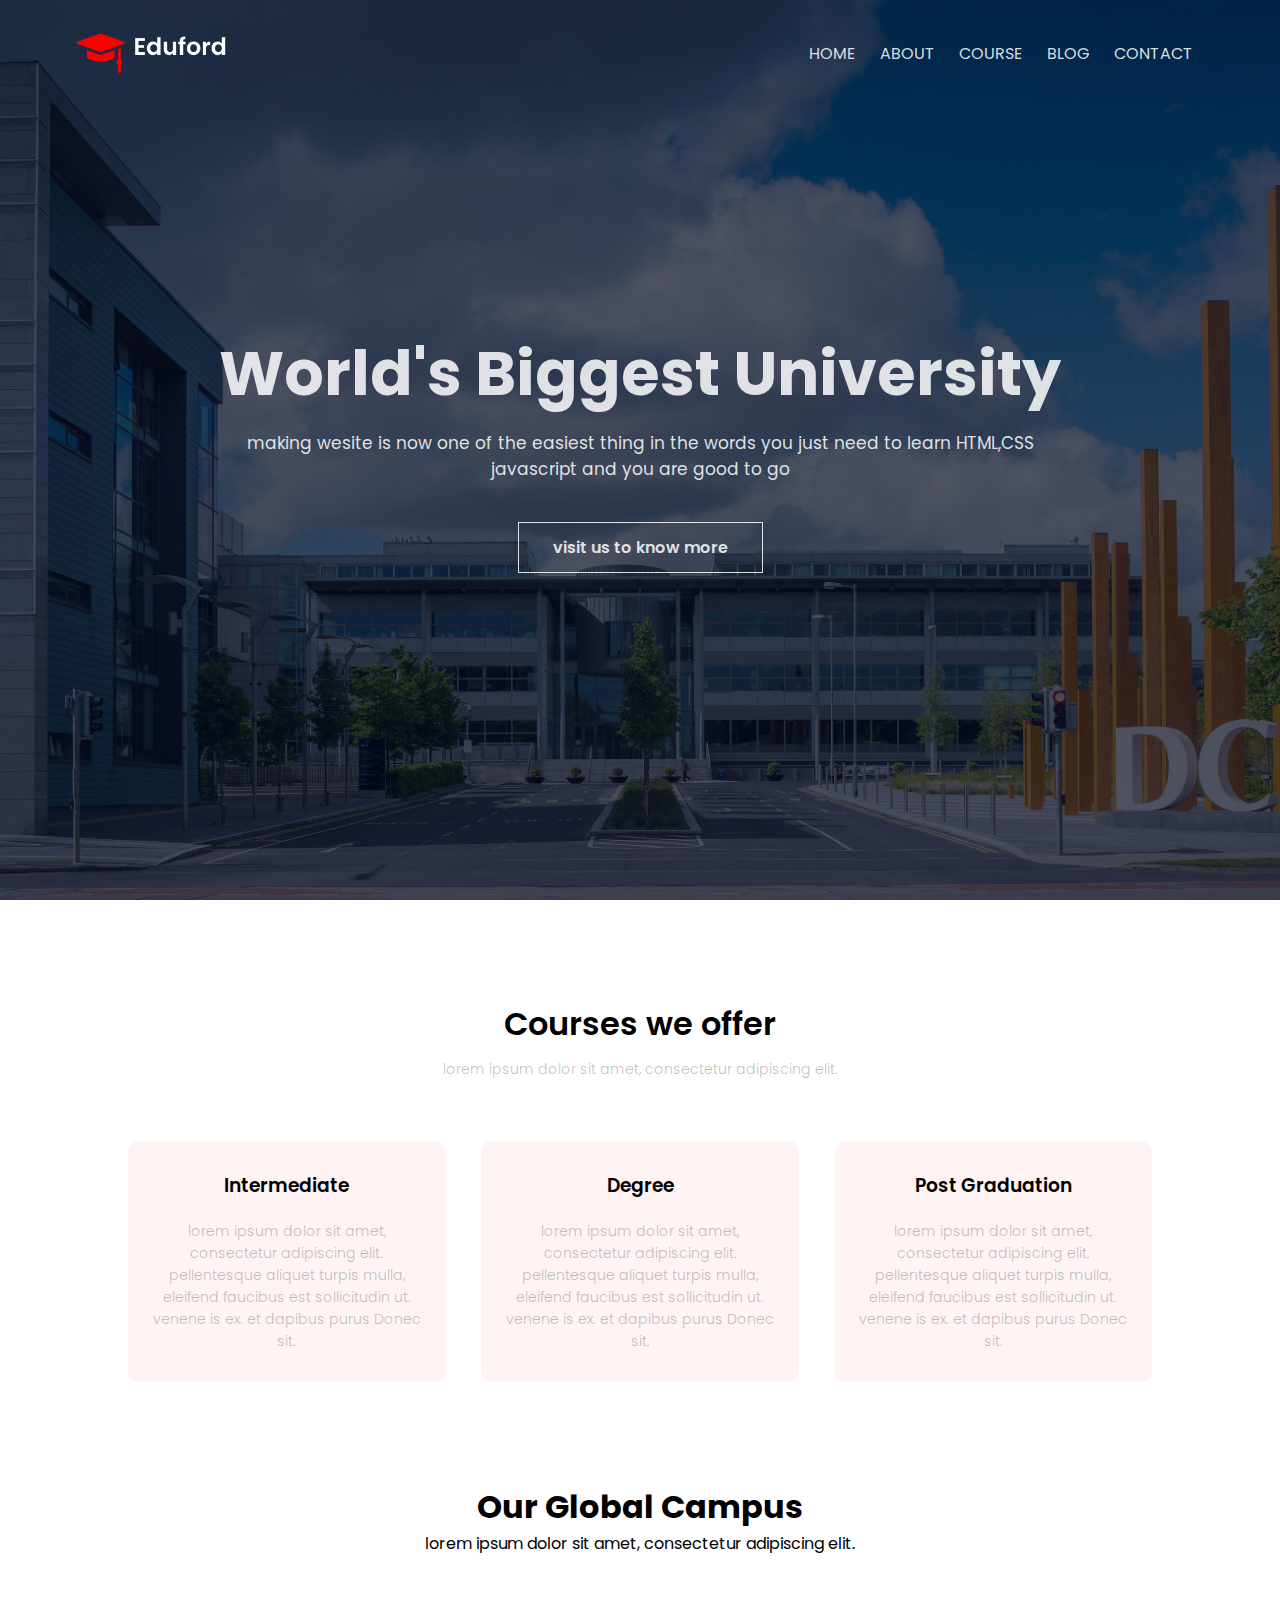
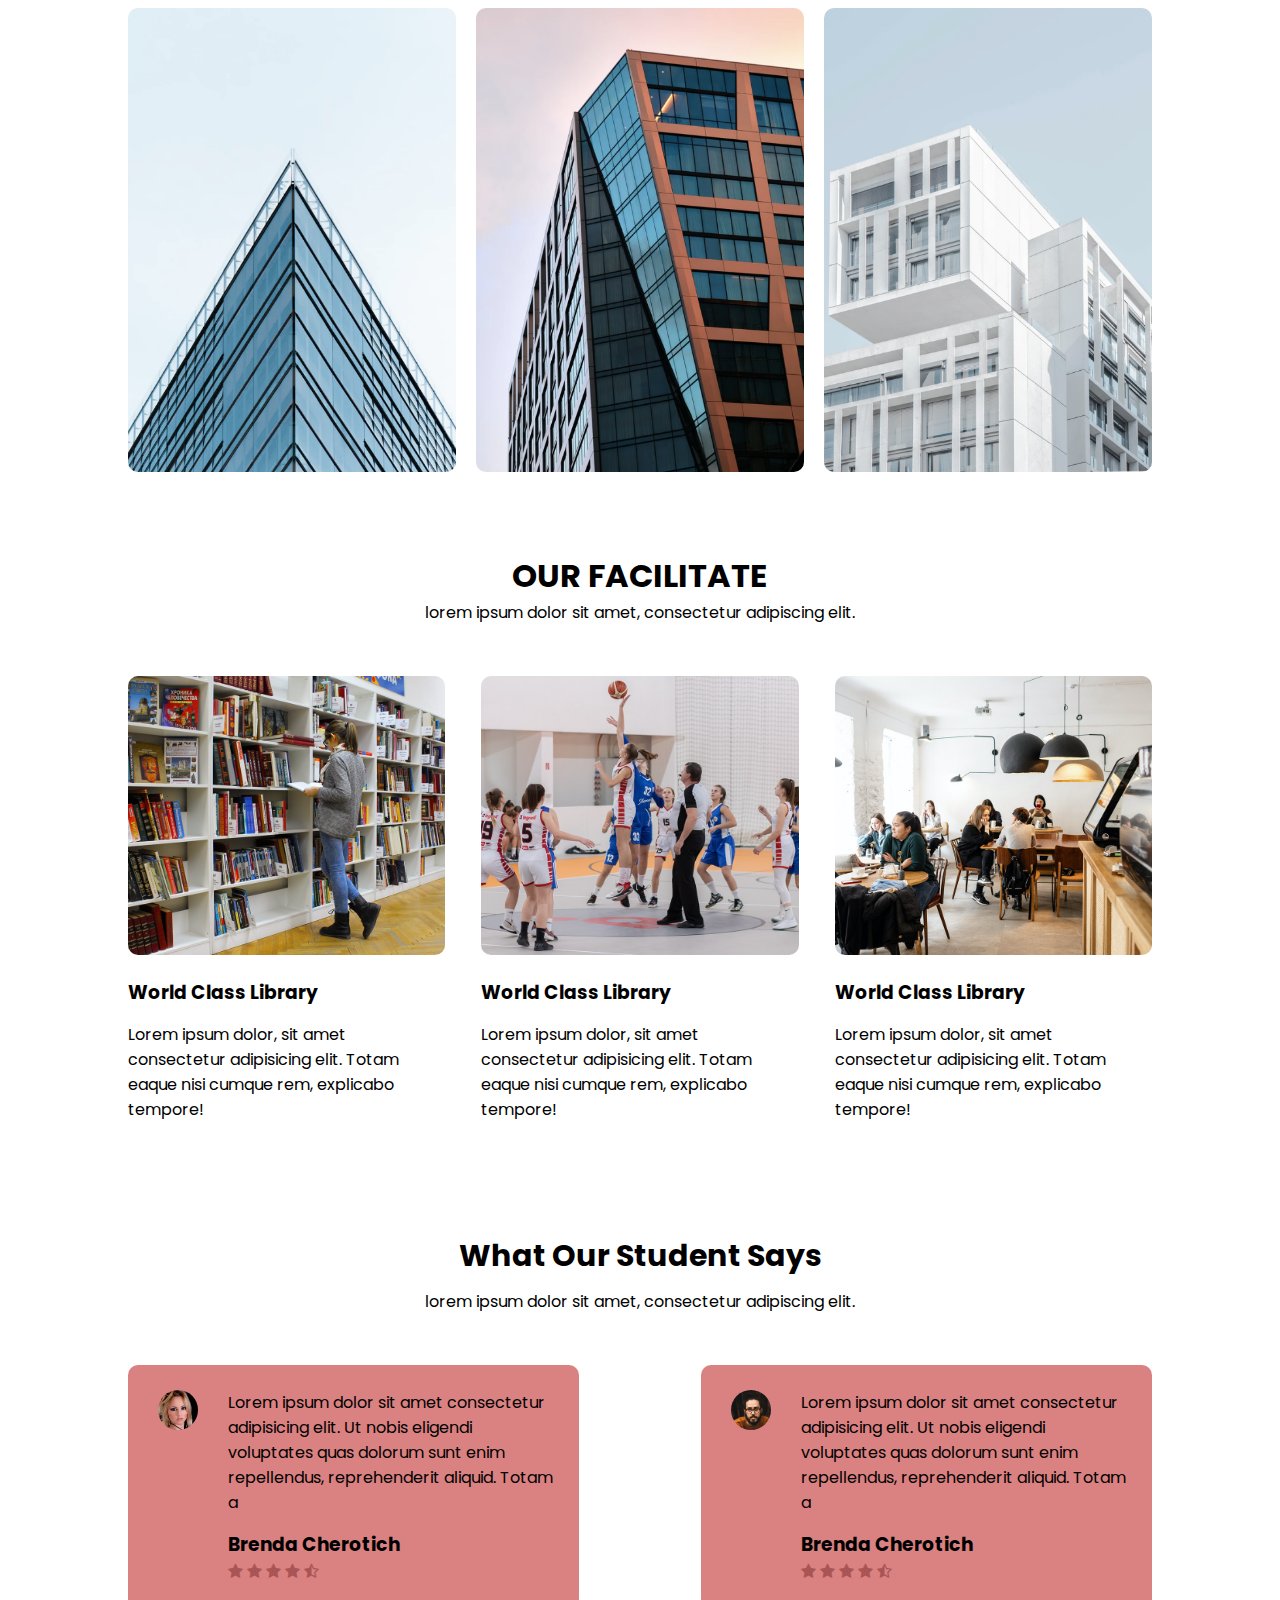
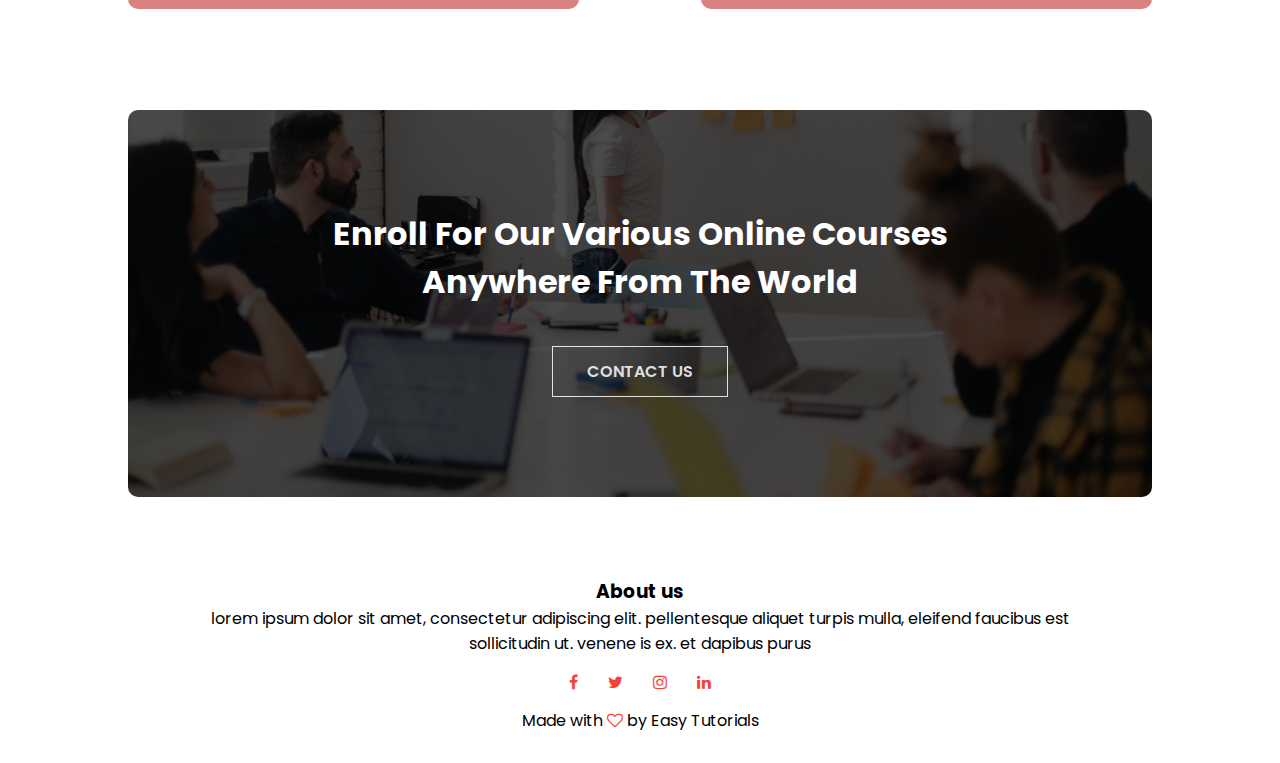
<file: index.html>
<!DOCTYPE html>
<html lang="en">
<head>
    <meta charset="UTF-8">
    <meta name="viewport" content="width=device-width, initial-scale=1.0">
    <title>EDUFORD UNIVERSITY</title>
    <link rel="stylesheet" href="style.css">
    <link rel="preconnect" href="https://fonts.googleapis.com">
<link rel="preconnect" href="https://fonts.gstatic.com" crossorigin>
<link href="https://fonts.googleapis.com/css2?family=Poppins:ital,wght@0,300;0,400;0,500;0,600;0,700;0,800;0,900;1,100;1,200;1,300;1,400;1,500;1,600;1,700;1,800;1,900&display=swap" rel="stylesheet">
<link rel="stylesheet" href="https://cdnjs.cloudflare.com/ajax/libs/font-awesome/4.7.0/css/font-awesome.min.css">

</head>

<body>

   <!-- THE HEADER -->
    <section class="header">
    
    <nav>
      <a href="index.html"><img src="dcu icon.png" alt="logo" class="UNIVERSITY-logo"></a>

      <div class="nav-link" id="navar">
        <i class="fa fa-times" onclick="hideMenu()"></i>
        <ul>
            <li><a href="index.html">HOME</a></li>
            <li><a href="about.html">ABOUT</a></li>
            <li><a href="course.html">COURSE</a></li>
            <li><a href="blog.html">BLOG</a></li>
            <li><a href="contact.html">CONTACT</a></li>   
        </ul>
    </div>
    <i class="fa fa-bars" onclick="showMenu()"></i>
    </nav>
    
    <div class="worlds-university">
        <h1>World's Biggest University</h1>
        <p>making wesite is now one of the easiest thing in the words you just need to learn HTML,CSS <br> javascript and you are good to go  </p>
        <a href="" class="world-a">visit us to know more</a>
    </div>

    </section>

    <!-- THE CAUSE -->

    <section class="the-course">
        <h1>Courses we offer</h1>
        <p>lorem ipsum dolor sit amet, consectetur adipiscing elit.</p>

        <div class="row-boxes">
       
            <div class="course-box">
                <h3>Intermediate</h3>
                <p>lorem ipsum dolor sit amet, consectetur adipiscing elit. pellentesque aliquet turpis mulla, eleifend faucibus est sollicitudin ut. venene is ex. et dapibus purus Donec sit.</p>
             </div>

             <div class="course-box">
                <h3>Degree</h3>
                <p>lorem ipsum dolor sit amet, consectetur adipiscing elit. pellentesque aliquet turpis mulla, eleifend faucibus est sollicitudin ut. venene is ex. et dapibus purus Donec sit.</p>
             </div>


             <div class="course-box">
                <h3>Post Graduation</h3>
                <p>lorem ipsum dolor sit amet, consectetur adipiscing elit. pellentesque aliquet turpis mulla, eleifend faucibus est sollicitudin ut. venene is ex. et dapibus purus Donec sit.</p>
             </div>
        </div>
</section>

<!-- CAMPUS -->

<section class="campus">
   <h1>Our Global Campus</h1>
   <p>lorem ipsum dolor sit amet, consectetur adipiscing elit.</p>
    
   
   <div class="row-boxes">
    <div class="campus-col">
        <img src="edu-ori.png">
        
        <div class="loyal">
            <h3>LONDON</h3>
        </div>
    </div>


    <div class="campus-col">
        <img src="edu-building.png">
        
        <div class="loyal">
            <h3>NEW YORK</h3>
        </div>
    </div>



    <div class="campus-col">
        <img src="edu-build.png">
        
        <div class="loyal">
            <h3>WASHINGTON</h3>
        </div>
    </div>
   </div>
</section>

<!-- THE FACILITATE -->

<section class="facilitate">
<h1>OUR FACILITATE</h1>
<p>lorem ipsum dolor sit amet, consectetur adipiscing elit.</p>

<div class="row-boxes">
   
    <div class="facility-col">
    <img src="edu-lib.png">
        <h3>World Class Library</h3>
    <p>Lorem ipsum dolor, sit amet consectetur adipisicing elit. Totam eaque nisi cumque rem, explicabo tempore! </p>
    </div>

    <div class="facility-col">
        <img src="edu play.png" alt="library">
            <h3>World Class Library</h3>
        <p>Lorem ipsum dolor, sit amet consectetur adipisicing elit. Totam eaque nisi cumque rem, explicabo tempore! </p>
        </div>


    <div class="facility-col">
            <img src="edu healthy.png" alt="library">
                <h3>World Class Library</h3>
            <p>Lorem ipsum dolor, sit amet consectetur adipisicing elit. Totam eaque nisi cumque rem, explicabo tempore! </p>
            </div>
</div>
</section> 

<!-- TESTIMONIALS -->

<section class="textimonial">
    <h1>What Our Student Says</h1>
    <p>lorem ipsum dolor sit amet, consectetur adipiscing elit.</p>
    <div class="row-boxes">
        <div class="testimonial-col">
            <img src="brenda-edu.jpg" alt="">
            <div><p>Lorem ipsum dolor sit amet consectetur adipisicing elit. Ut nobis eligendi voluptates quas dolorum sunt enim repellendus, reprehenderit aliquid. Totam a</p>
            <h3>Brenda Cherotich</h3>
            <i class="fa fa-star"></i>
            <i class="fa fa-star"></i>
            <i class="fa fa-star"></i>
            <i class="fa fa-star"></i>
            <i class="fa fa-star-half-o"></i>
        </div>
        </div>

        <div class="testimonial-col">
            <img src="sam ed.jpg" alt="">
            <div><p>Lorem ipsum dolor sit amet consectetur adipisicing elit. Ut nobis eligendi voluptates quas dolorum sunt enim repellendus, reprehenderit aliquid. Totam a</p>
            <h3>Brenda Cherotich</h3>
            <i class="fa fa-star"></i>
            <i class="fa fa-star"></i>
            <i class="fa fa-star"></i>
            <i class="fa fa-star"></i>
            <i class="fa fa-star-half-o"></i>
        </div>
        </div>
    </div>

</section> 

<!-- CTA -->

<section class="cta">
<h1>Enroll For Our Various Online Courses <br> Anywhere From The World</h1>
<a href="" class="world-a">CONTACT US</a>

</section>

<!-- FOOTER -->
<section class="footer">
<h3>About us</h3>
<p>lorem ipsum dolor sit amet, consectetur adipiscing elit. pellentesque aliquet turpis mulla, eleifend faucibus est <br> sollicitudin ut. venene is ex. et dapibus purus</p>

 <div class="icons">
    <i class="fa fa-facebook"></i>
    <i class="fa fa-twitter"></i>
    <i class="fa fa-instagram"></i>
    <i class="fa fa-linkedin"></i>
</div>
<p>Made with  <i class="fa fa-heart-o"></i> by Easy Tutorials</p>

</section>


















<script>
    var navar=document.getElementById("navar");
    function showMenu(){
        navar.style.right="0"
    }


    function hideMenu(){
        navar.style.right="-200px"
    }
</script>


    
</body>
</html>
</file>
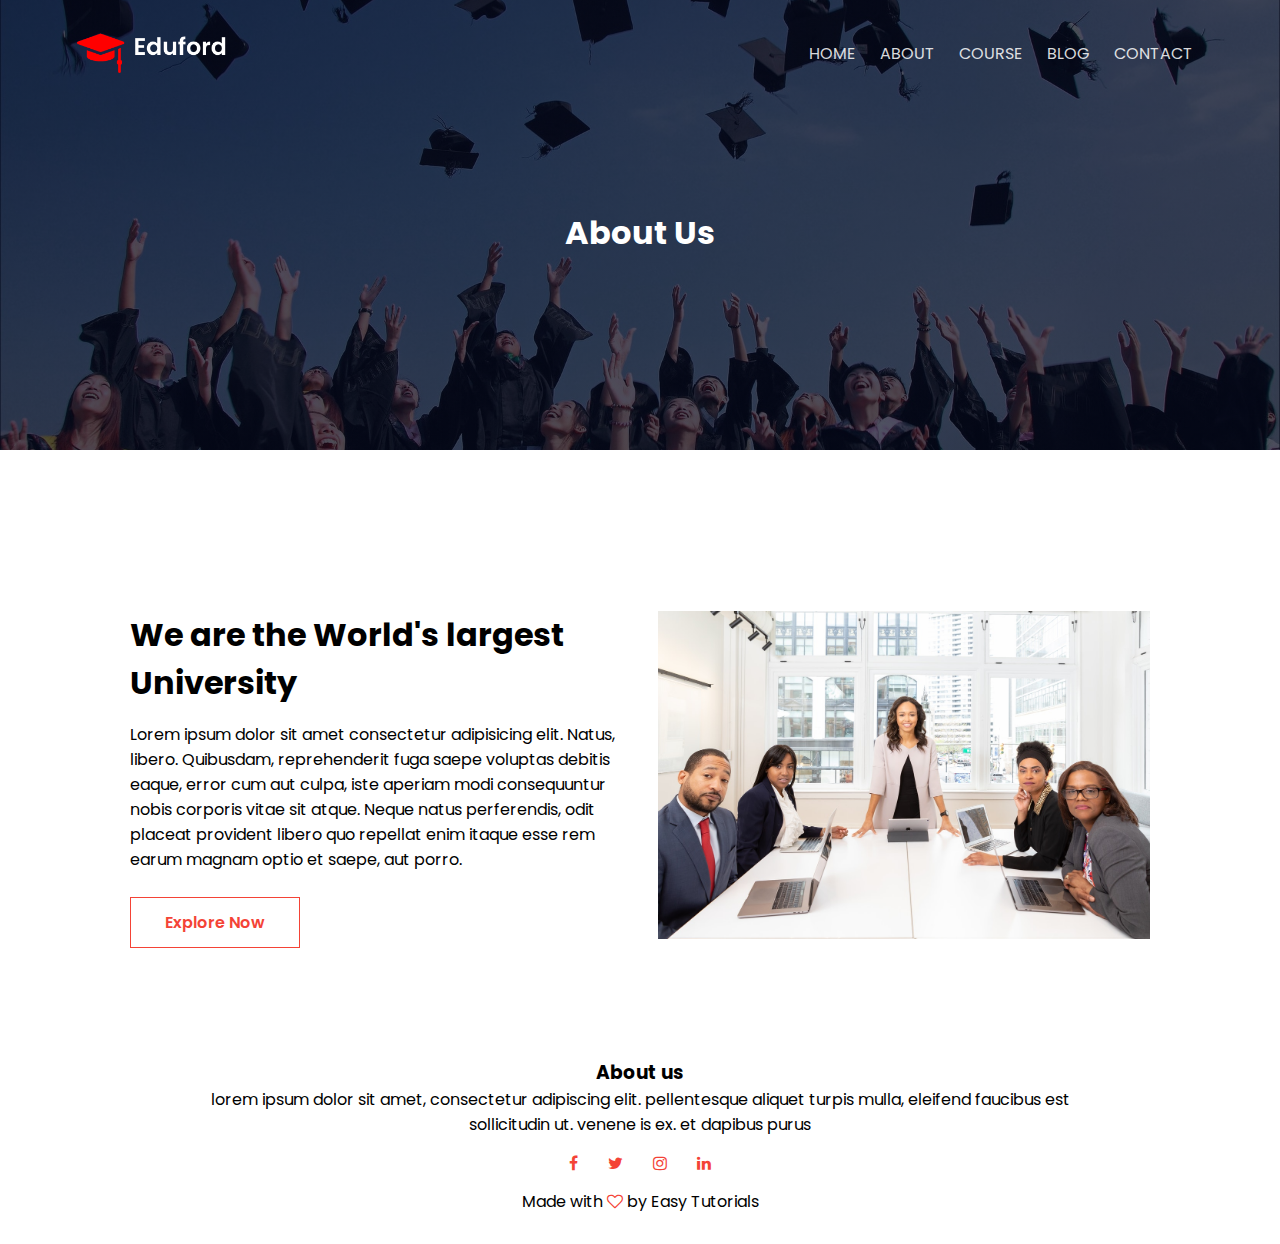
<file: About.html>
<!DOCTYPE html>
<html lang="en">
<head>
    <meta charset="UTF-8">
    <meta name="viewport" content="width=device-width, initial-scale=1.0">
    <title>EDUFORD UNIVERSITY</title>
    <link rel="stylesheet" href="style.css">
    <link rel="preconnect" href="https://fonts.googleapis.com">
<link rel="preconnect" href="https://fonts.gstatic.com" crossorigin>
<link href="https://fonts.googleapis.com/css2?family=Poppins:ital,wght@0,300;0,400;0,500;0,600;0,700;0,800;0,900;1,100;1,200;1,300;1,400;1,500;1,600;1,700;1,800;1,900&display=swap" rel="stylesheet">
<link rel="stylesheet" href="https://cdnjs.cloudflare.com/ajax/libs/font-awesome/4.7.0/css/font-awesome.min.css">

</head>

<body>

   <!-- THE HEADER -->
    <section class="sub-header">
    
    <nav>
      <a href="index.html"><img src="dcu icon.png" alt="logo" class="UNIVERSITY-logo"></a>

      <div class="nav-link" id="navar">
        <i class="fa fa-times" onclick="hideMenu()"></i>
        <ul>
            <li><a href="index.html">HOME</a></li>
            <li><a href="about.html">ABOUT</a></li>
            <li><a href="course.html">COURSE</a></li>
            <li><a href="blog.html">BLOG</a></li>
            <li><a href="contact.html">CONTACT</a></li>   
        </ul>
    </div>
    <i class="fa fa-bars" onclick="showMenu()"></i>
    </nav>
    
    <div class="about-us-head">
        <h1>About Us</h1>
    </div>

    </section>


<!-- ABOUT-PAGE-CONTENT -->

<section class="about">

    <div class="row-boxes">
    <div class="about-col">
    <h1>We are the World's largest University</h1>
    <p>Lorem ipsum dolor sit amet consectetur adipisicing elit. Natus, libero. Quibusdam, reprehenderit fuga saepe voluptas debitis eaque, error cum aut culpa, iste aperiam modi consequuntur nobis corporis vitae sit atque. Neque natus perferendis, odit placeat provident libero quo repellat enim itaque esse rem earum magnam optio et saepe, aut porro.</p>
    
    <a href="" class="world-a ab-link">Explore Now</a>
</div>

    <div class="about-col">
        <img src="about-explore.jpg" alt="">
    </div>
</div>
</section>









<!-- FOOTER -->
<section class="footer">
<h3>About us</h3>
<p>lorem ipsum dolor sit amet, consectetur adipiscing elit. pellentesque aliquet turpis mulla, eleifend faucibus est <br> sollicitudin ut. venene is ex. et dapibus purus</p>

 <div class="icons">
    <i class="fa fa-facebook"></i>
    <i class="fa fa-twitter"></i>
    <i class="fa fa-instagram"></i>
    <i class="fa fa-linkedin"></i>
</div>
<p>Made with  <i class="fa fa-heart-o"></i> by Easy Tutorials</p>

</section>


















<script>
    var navar=document.getElementById("navar");
    function showMenu(){
        navar.style.right="0"
    }


    function hideMenu(){
        navar.style.right="-200px"
    }
</script>


    
</body>
</html>
</file>
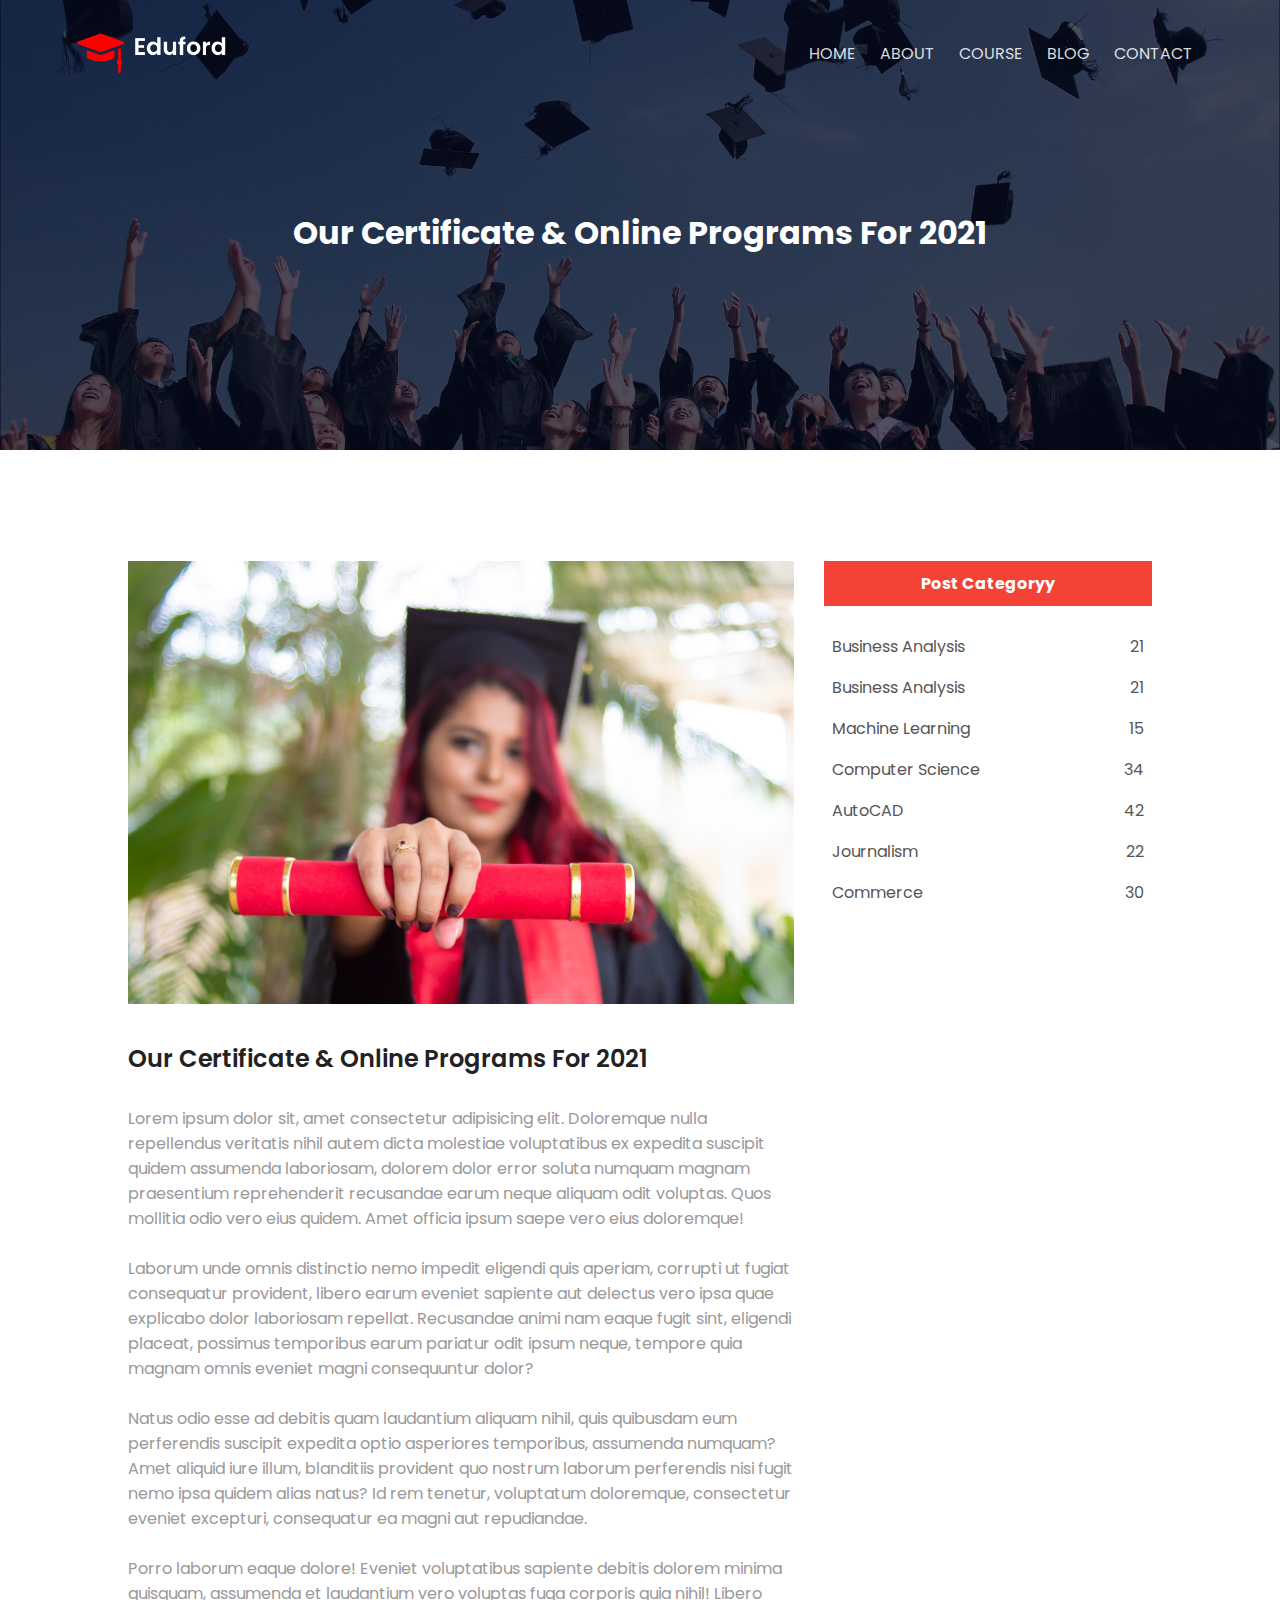
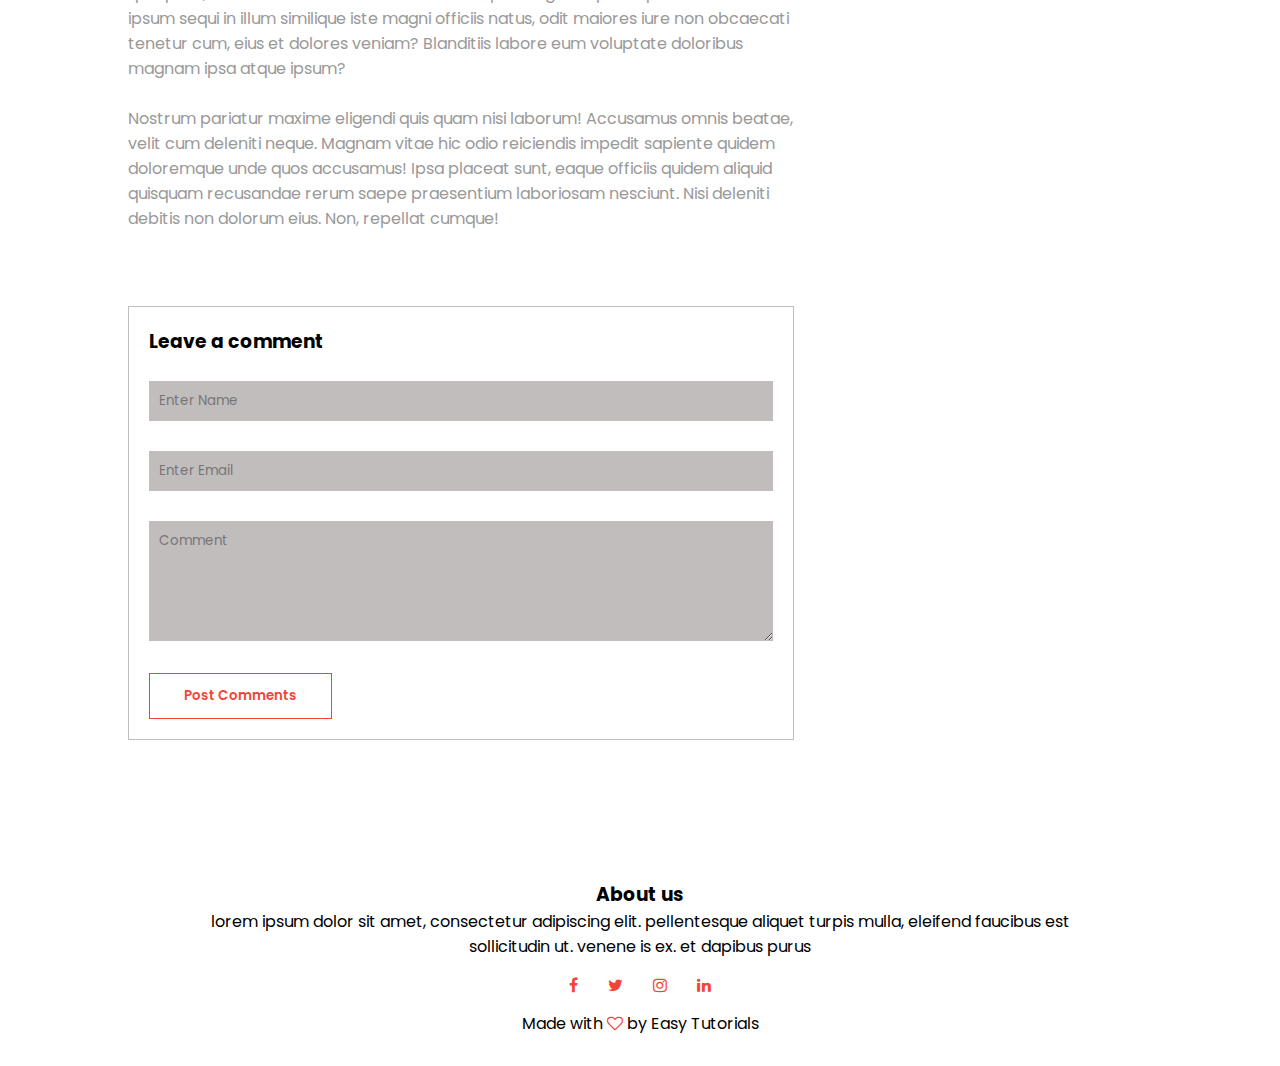
<file: blog.html>
<!DOCTYPE html>
<html lang="en">
<head>
    <meta charset="UTF-8">
    <meta name="viewport" content="width=device-width, initial-scale=1.0">
    <title>EDUFORD UNIVERSITY</title>
    <link rel="stylesheet" href="style.css">
    <link rel="preconnect" href="https://fonts.googleapis.com">
<link rel="preconnect" href="https://fonts.gstatic.com" crossorigin>
<link href="https://fonts.googleapis.com/css2?family=Poppins:ital,wght@0,300;0,400;0,500;0,600;0,700;0,800;0,900;1,100;1,200;1,300;1,400;1,500;1,600;1,700;1,800;1,900&display=swap" rel="stylesheet">
<link rel="stylesheet" href="https://cdnjs.cloudflare.com/ajax/libs/font-awesome/4.7.0/css/font-awesome.min.css">

</head>

<body>

   <!-- THE HEADER -->
    <section class="sub-header">
    
    <nav>
      <a href="index.html"><img src="dcu icon.png" alt="logo" class="UNIVERSITY-logo"></a>

      <div class="nav-link" id="navar">
        <i class="fa fa-times" onclick="hideMenu()"></i>
        <ul>
            <li><a href="index.html">HOME</a></li>
            <li><a href="about.html">ABOUT</a></li>
            <li><a href="course.html">COURSE</a></li>
            <li><a href="blog.html">BLOG</a></li>
            <li><a href="contact.html">CONTACT</a></li>   
        </ul>
    </div>
    <i class="fa fa-bars" onclick="showMenu()"></i>
    </nav>
    
    <div class="about-us-head">
        <h1> 
            Our Certificate & Online Programs For 2021
        </h1>
    </div>

    </section>


<!-- BLOG-PAGE-CONTENT -->

<section class="blog-content">
   <div class="row-boxes"> 
    
    <div class="blog-right">
        <img src="blog-certificate.jpg" alt="">

        <h2>Our Certificate & Online Programs For 2021</h2>

        <p>Lorem ipsum dolor sit, amet consectetur adipisicing elit. Doloremque nulla repellendus veritatis nihil autem dicta molestiae voluptatibus ex expedita suscipit quidem assumenda laboriosam, dolorem dolor error soluta numquam magnam praesentium reprehenderit recusandae earum neque aliquam odit voluptas. Quos mollitia odio vero eius quidem. Amet officia ipsum saepe vero eius doloremque!</p>
        <br>

        <p>Laborum unde omnis distinctio nemo impedit eligendi quis aperiam, corrupti ut fugiat consequatur provident, libero earum eveniet sapiente aut delectus vero ipsa quae explicabo dolor laboriosam repellat. Recusandae animi nam eaque fugit sint, eligendi placeat, possimus temporibus earum pariatur odit ipsum neque, tempore quia magnam omnis eveniet magni consequuntur dolor?</p>
        <br>

        <p>Natus odio esse ad debitis quam laudantium aliquam nihil, quis quibusdam eum perferendis suscipit expedita optio asperiores temporibus, assumenda numquam? Amet aliquid iure illum, blanditiis provident quo nostrum laborum perferendis nisi fugit nemo ipsa quidem alias natus? Id rem tenetur, voluptatum doloremque, consectetur eveniet excepturi, consequatur ea magni aut repudiandae.</p>
        <br>

        <p>Porro laborum eaque dolore! Eveniet voluptatibus sapiente debitis dolorem minima quisquam, assumenda et laudantium vero voluptas fuga corporis quia nihil! Libero ipsum sequi in illum similique iste magni officiis natus, odit maiores iure non obcaecati tenetur cum, eius et dolores veniam? Blanditiis labore eum voluptate doloribus magnam ipsa atque ipsum?</p>
        <br>

        <p>Nostrum pariatur maxime eligendi quis quam nisi laborum! Accusamus omnis beatae, velit cum deleniti neque. Magnam vitae hic odio reiciendis impedit sapiente quidem doloremque unde quos accusamus! Ipsa placeat sunt, eaque officiis quidem aliquid quisquam recusandae rerum saepe praesentium laboriosam nesciunt. Nisi deleniti debitis non dolorum eius. Non, repellat cumque!</p>
        <br>

        <div class="the-form">
            <h3>Leave a comment</h3>
            
            <form class="comment-form">
                <input type="text" placeholder="Enter Name"/>
                <input type="text" placeholder="Enter Email"/>
                <textarea rows="5" placeholder="Comment"></textarea>
                <button type="submit" class="world-a ab-link">Post Comments</button>
               
            </form>

        </div>
    </div>
    
    



    <div class="blog-left">  
        <h3>Post Categoryy</h2>

        <div>
            <span>Business Analysis</span>
            <span>21</span>
        </div>

        <div>
            <span>Business Analysis</span>
            <span>21</span>
        </div>


        <div>
            <span>Machine Learning</span>
            <span>15</span>
        </div>


        <div>
            <span>Computer Science</span>
            <span>34</span>
        </div>


        <div>
            <span>AutoCAD</span>
            <span>42</span>
        </div>

        
        <div>
            <span>Journalism</span>
            <span>22</span>
        </div>

        
        <div>
            <span>Commerce</span>
            <span>30</span>
        </div>
    </div>
  
</div>
</div> 
</section>









<!-- FOOTER -->
<section class="footer">
<h3>About us</h3>
<p>lorem ipsum dolor sit amet, consectetur adipiscing elit. pellentesque aliquet turpis mulla, eleifend faucibus est <br> sollicitudin ut. venene is ex. et dapibus purus</p>

 <div class="icons">
    <i class="fa fa-facebook"></i>
    <i class="fa fa-twitter"></i>
    <i class="fa fa-instagram"></i>
    <i class="fa fa-linkedin"></i>
</div>
<p>Made with  <i class="fa fa-heart-o"></i> by Easy Tutorials</p>

</section>


















<script>
    var navar=document.getElementById("navar");
    function showMenu(){
        navar.style.right="0"
    }


    function hideMenu(){
        navar.style.right="-200px"
    }
</script>


    
</body>
</html>
</file>
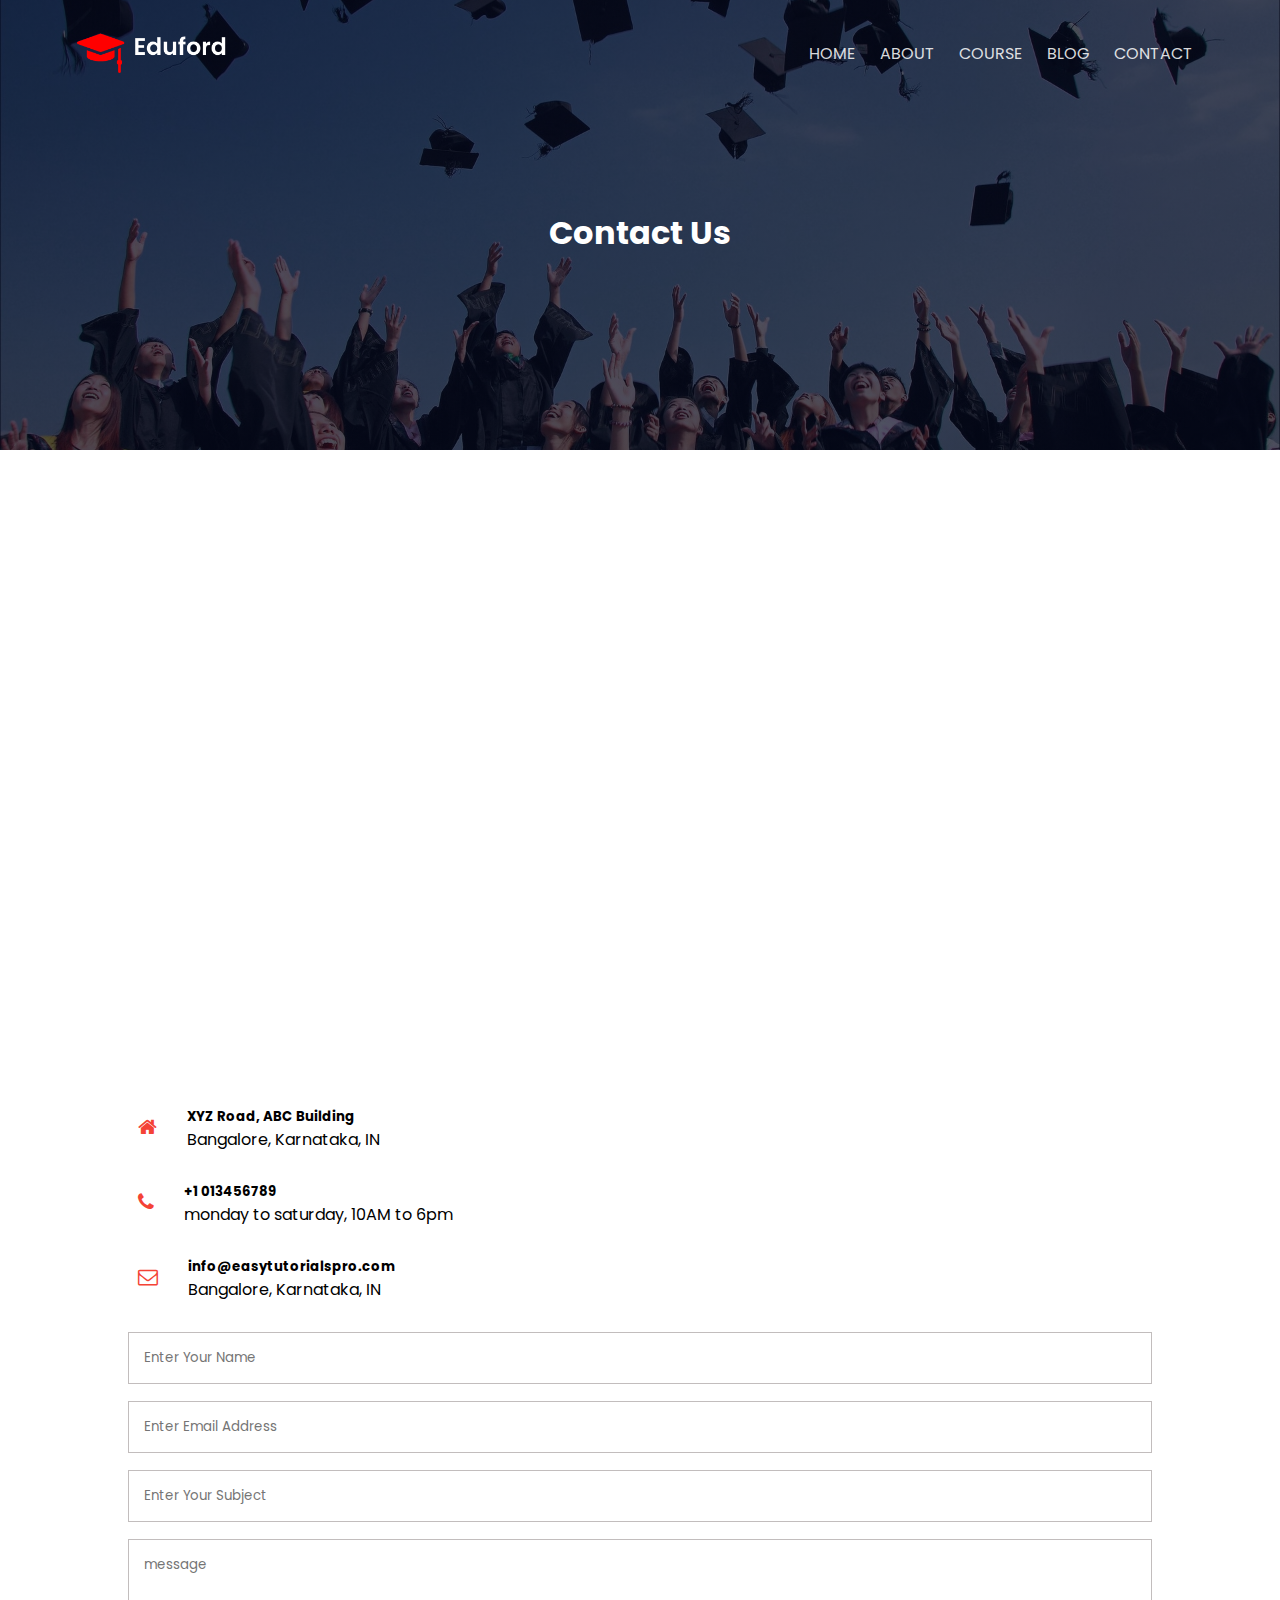
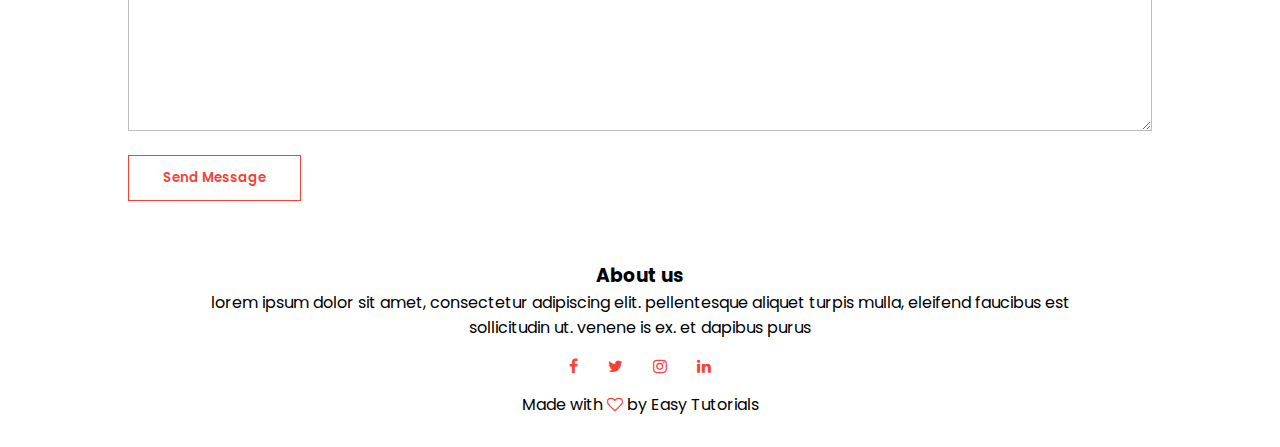
<file: contact.html>
<!DOCTYPE html>
<html lang="en">
<head>
    <meta charset="UTF-8">
    <meta name="viewport" content="width=device-width, initial-scale=1.0">
    <title>EDUFORD UNIVERSITY</title>
    <link rel="stylesheet" href="style.css">
    <link rel="preconnect" href="https://fonts.googleapis.com">
<link rel="preconnect" href="https://fonts.gstatic.com" crossorigin>
<link href="https://fonts.googleapis.com/css2?family=Poppins:ital,wght@0,300;0,400;0,500;0,600;0,700;0,800;0,900;1,100;1,200;1,300;1,400;1,500;1,600;1,700;1,800;1,900&display=swap" rel="stylesheet">
<link rel="stylesheet" href="https://cdnjs.cloudflare.com/ajax/libs/font-awesome/4.7.0/css/font-awesome.min.css">

</head>

<body>

   <!-- THE HEADER -->
    <section class="sub-header">
    
    <nav>
      <a href="index.html"><img src="dcu icon.png" alt="logo" class="UNIVERSITY-logo"></a>

      <div class="nav-link" id="navar">
        <i class="fa fa-times" onclick="hideMenu()"></i>
        <ul>
            <li><a href="index.html">HOME</a></li>
            <li><a href="about.html">ABOUT</a></li>
            <li><a href="course.html">COURSE</a></li>
            <li><a href="blog.html">BLOG</a></li>
            <li><a href="contact.html">CONTACT</a></li>   
        </ul>
    </div>
    <i class="fa fa-bars" onclick="showMenu()"></i>
    </nav>
    
    <div class="about-us-head">
        <h1>Contact Us</h1>
    </div>

    </section>


<!-- CONTACT-PAGE-CONTENT -->

<section class="contact-us-location">
    <iframe src="https://www.google.com/maps/embed?pb=!1m18!1m12!1m3!1d31564.817611538292!2d4.524056829472022!3d8.537943506311331!2m3!1f0!2f0!3f0!3m2!1i1024!2i768!4f13.1!3m3!1m2!1s0x1036528d9c605049%3A0xf59fa28215d71df1!2sIlorin%2C%20Kwara!5e0!3m2!1sen!2sng!4v1711815572273!5m2!1sen!2sng" width="600" height="450" style="border:0;" allowfullscreen="" loading="lazy" referrerpolicy="no-referrer-when-downgrade"></iframe>
</section>


<section class="contact">
<div class="row">

<div class="contact-col">
    <i class="fa fa-home"></i>
    <span>
        <h5>XYZ Road, ABC Building</h5>
        <p>Bangalore, Karnataka, IN</p>
    </span>
</div>


<div class="contact-col">
    <i class="fa fa-phone"></i>
    <span>
        <h5>+1 013456789</h5>
        <p>monday to saturday, 10AM to 6pm</p>
    </span>
</div>




<div class="contact-col">
    <i class="fa fa-envelope-o"></i>
    <span>
        <h5>info@easytutorialspro.com</h5>
        <p>Bangalore, Karnataka, IN</p>
    </span>
</div>





<div class="contact-col">
<form action="">
<input type="text" placeholder="Enter Your Name">
<input type="email" placeholder="Enter Email Address">
<input type="text" placeholder="Enter Your Subject">
<textarea rows="8" placeholder="message"></textarea>
<button type="submit" class="world-a ab-link"> Send Message</button>



</form>
</div>

</div>
</section>










<!-- FOOTER -->
<section class="footer">
<h3>About us</h3>
<p>lorem ipsum dolor sit amet, consectetur adipiscing elit. pellentesque aliquet turpis mulla, eleifend faucibus est <br> sollicitudin ut. venene is ex. et dapibus purus</p>

 <div class="icons">
    <i class="fa fa-facebook"></i>
    <i class="fa fa-twitter"></i>
    <i class="fa fa-instagram"></i>
    <i class="fa fa-linkedin"></i>
</div>
<p>Made with  <i class="fa fa-heart-o"></i> by Easy Tutorials</p>

</section>


















<script>
    var navar=document.getElementById("navar");
    function showMenu(){
        navar.style.right="0"
    }


    function hideMenu(){
        navar.style.right="-200px"
    }
</script>


    
</body>
</html>
</file>
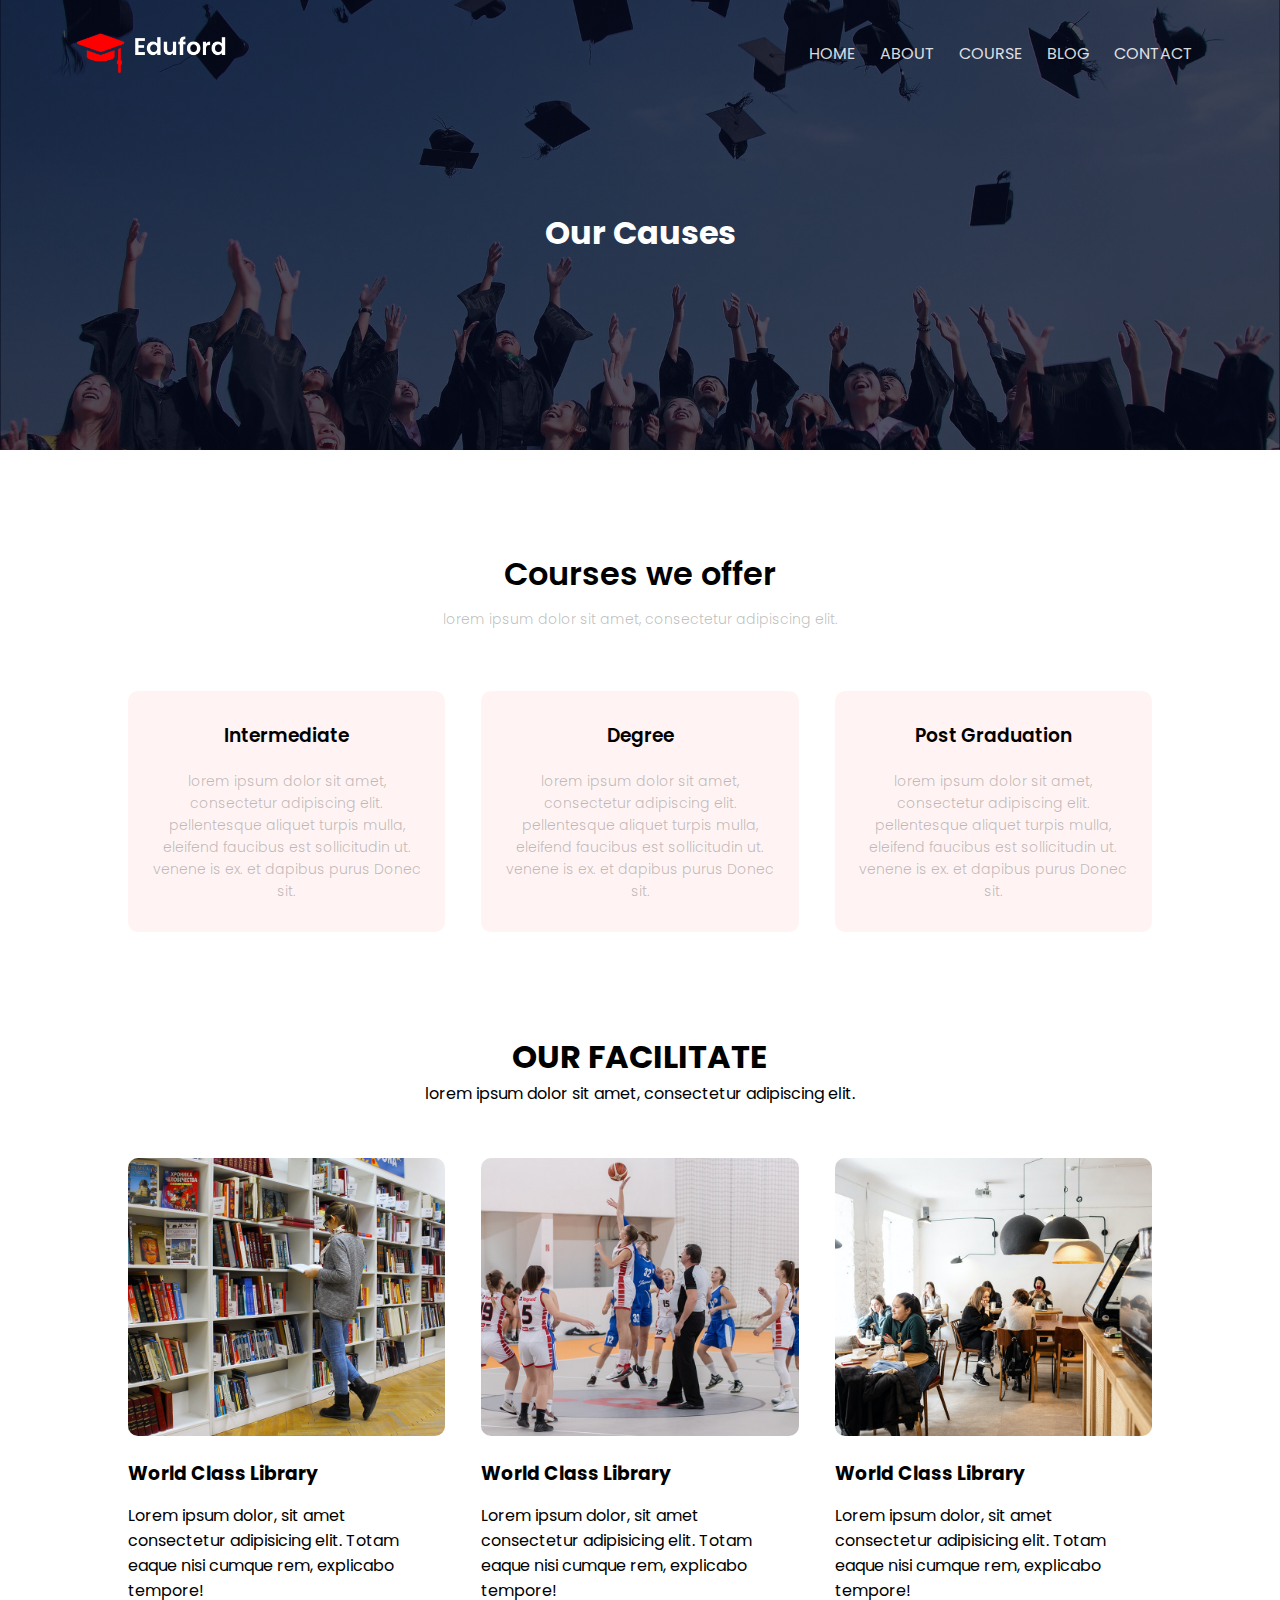
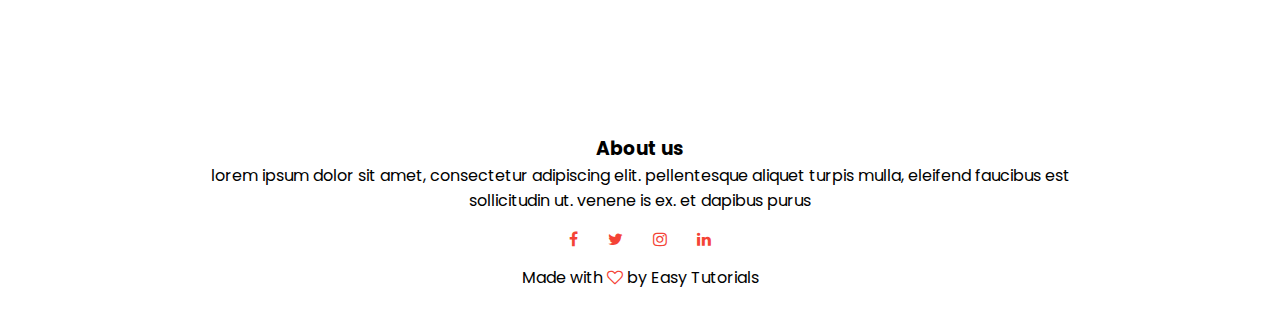
<file: course.html>
<!DOCTYPE html>
<html lang="en">
<head>
    <meta charset="UTF-8">
    <meta name="viewport" content="width=device-width, initial-scale=1.0">
    <title>EDUFORD UNIVERSITY</title>
    <link rel="stylesheet" href="style.css">
    <link rel="preconnect" href="https://fonts.googleapis.com">
<link rel="preconnect" href="https://fonts.gstatic.com" crossorigin>
<link href="https://fonts.googleapis.com/css2?family=Poppins:ital,wght@0,300;0,400;0,500;0,600;0,700;0,800;0,900;1,100;1,200;1,300;1,400;1,500;1,600;1,700;1,800;1,900&display=swap" rel="stylesheet">
<link rel="stylesheet" href="https://cdnjs.cloudflare.com/ajax/libs/font-awesome/4.7.0/css/font-awesome.min.css">

</head>

<body>

   <!-- THE HEADER -->
    <section class="sub-header">
    
    <nav>
      <a href="index.html"><img src="dcu icon.png" alt="logo" class="UNIVERSITY-logo"></a>

      <div class="nav-link" id="navar">
        <i class="fa fa-times" onclick="hideMenu()"></i>
        <ul>
            <li><a href="index.html">HOME</a></li>
            <li><a href="about.html">ABOUT</a></li>
            <li><a href="course.html">COURSE</a></li>
            <li><a href="blog.html">BLOG</a></li>
            <li><a href="contact.html">CONTACT</a></li>   
        </ul>
    </div>
    <i class="fa fa-bars" onclick="showMenu()"></i>
    </nav>
    
    <div class="about-us-head">
        <h1>Our Causes</h1>
    </div> 
   

    </section>


<!-- ABOUT-COURSE-CONTENT -->

<section class="the-course">
    <h1>Courses we offer</h1>
    <p>lorem ipsum dolor sit amet, consectetur adipiscing elit.</p>

    <div class="row-boxes">
   
        <div class="course-box">
            <h3>Intermediate</h3>
            <p>lorem ipsum dolor sit amet, consectetur adipiscing elit. pellentesque aliquet turpis mulla, eleifend faucibus est sollicitudin ut. venene is ex. et dapibus purus Donec sit.</p>
         </div>

         <div class="course-box">
            <h3>Degree</h3>
            <p>lorem ipsum dolor sit amet, consectetur adipiscing elit. pellentesque aliquet turpis mulla, eleifend faucibus est sollicitudin ut. venene is ex. et dapibus purus Donec sit.</p>
         </div>


         <div class="course-box">
            <h3>Post Graduation</h3>
            <p>lorem ipsum dolor sit amet, consectetur adipiscing elit. pellentesque aliquet turpis mulla, eleifend faucibus est sollicitudin ut. venene is ex. et dapibus purus Donec sit.</p>
         </div>
    </div>
</section>

<!-- THE FACILITATE -->
<section class="facilitate">
    <h1>OUR FACILITATE</h1>
    <p>lorem ipsum dolor sit amet, consectetur adipiscing elit.</p>
    
    <div class="row-boxes">
        <div class="facility-col">
        <img src="edu-lib.png" alt="library">
            <h3>World Class Library</h3>
        <p>Lorem ipsum dolor, sit amet consectetur adipisicing elit. Totam eaque nisi cumque rem, explicabo tempore! </p>
        </div>
    
        <div class="facility-col">
            <img src="edu play.png" alt="library">
                <h3>World Class Library</h3>
            <p>Lorem ipsum dolor, sit amet consectetur adipisicing elit. Totam eaque nisi cumque rem, explicabo tempore! </p>
            </div>
    
    
        <div class="facility-col">
                <img src="edu healthy.png" alt="library">
                    <h3>World Class Library</h3>
                <p>Lorem ipsum dolor, sit amet consectetur adipisicing elit. Totam eaque nisi cumque rem, explicabo tempore! </p>
                </div>
    </div>
    </section>











<!-- FOOTER -->
<section class="footer">
<h3>About us</h3>
<p>lorem ipsum dolor sit amet, consectetur adipiscing elit. pellentesque aliquet turpis mulla, eleifend faucibus est <br> sollicitudin ut. venene is ex. et dapibus purus</p>

 <div class="icons">
    <i class="fa fa-facebook"></i>
    <i class="fa fa-twitter"></i>
    <i class="fa fa-instagram"></i>
    <i class="fa fa-linkedin"></i>
</div>
<p>Made with  <i class="fa fa-heart-o"></i> by Easy Tutorials</p>

</section>


















<script>
    var navar=document.getElementById("navar");
    function showMenu(){
        navar.style.right="0"
    }


    function hideMenu(){
        navar.style.right="-200px"
    }
</script>


    
</body>
</html>
</file>
<file: style.css>
*{
    margin: 0px;
    padding:0px;
    font-family: "Poppins", sans-serif;
}

/* THE HEADER */
.header{
    min-height: 100vh;
    width:100%; 
    background-repeat: no-repeat;
    background-position: center;
    background-size: cover;
    background-image: linear-gradient(rgba(4, 9, 30, 0.7),rgba(4, 9, 30, 0.7)),url(my-dcu.png.jpg);
    position: relative;
    
}
nav{
    display: flex;
    justify-content: space-between;
    padding:2% 6%;
    align-items: center;
}
nav img{
   width:150px;
}
.nav-link ul li{
    display: inline-block;
    padding: 15px 10px;
    list-style: none;
    flex: 1;
    position: left;
    position: relative;
}
.nav-link ul li a{
    text-decoration: none;
    color: #ffffffd8;
}

.nav-link ul li::after{
    content: "";
    width:0%;
    height:3px;
    background-color: rgba(255, 0, 0, 0.849);
   display: block;
   margin: auto;
   transition: 0.5s ;
}
.nav-link ul li:hover::after{
    width:100%;
}
.worlds-university{
    width:90%;
    color: #ffffffd8;
    position: absolute;
     top:50%;
    left:50%; 
    transform: translate(-50%,-50%);
    text-align: center;
}
.worlds-university h1{
    font-size: 62px;
}
.worlds-university p{
    font-size: 17px;
    margin:10px 0 40px;
}
.world-a{
    border:1px solid;
    text-decoration: none;
    color: #ffffffd8;
    padding:12px 34px;
    font-weight: 600;
    display: inline-block;
    position: relative;
    background-color: transparent;
    transition: 1s;
}
.world-a:hover{
    background-color: rgba(255, 0, 0, 0.521);
    border:1px solid rgba(255, 0, 0, 0.521);

}


/* THE COURSE */
.the-course{
    width:80%;
     margin: auto;
    text-align: center;
    padding-top: 100px;
}
.the-course h1{
    font-size: 32px;
    font-weight: 600;
}
.the-course p{
    font-size: 14px;
    font-weight: 300;
    line-height: 22px;
    padding:10px;
    color:#7777;
}
.row-boxes{
    display:flex;
    margin-top:5%;
    justify-content: space-between;
}
.course-box{
    border-radius:10px;
    background-color:#fff3f3;
    flex-basis: 31%;
    box-sizing: border-box;
    margin-bottom: 5%;
    padding: 20px 12px;
    transition: 0.5s;
}

.course-box h3{
    font-weight: 600;
margin:10px 0px;
}
.course-box:hover{
    box-shadow: 0px 0px 20px rgb(219, 131, 131);
    
}


nav .fa{
    display:none;
    color:#fff3f3;
    font-size: 14px;
}


/* THE CAMPUS */
.campus{
    width:80%;
    margin:auto;
    text-align: center;
    padding-top: 50px;
}

.campus-col{
    flex-basis: 32%;
    border-radius:10px;
    margin-bottom:30px;
    position: relative;
    overflow: hidden;
}
.campus-col img{
    width:100%;
    display: block;
}

.loyal{
    width:100%;
    height:100%;
    background:transparent;
    position: absolute;
    top: 0;
    left:0;
    transition: 0.5s;
    
}
.loyal:hover{
    background:rgba(240, 105, 105, 0.671);
}
.loyal h3{
    width:100%;
    position: absolute;
    bottom:0;
    left:50%;
    transform: translateX(-50%);
    color: #fff;
    margin-bottom:5px;
    font-size: 25px;
    transition: 0.5s;
    opacity: 0;
}
.loyal:hover h3{
bottom:49%;
opacity: 1;
position:absolute;
}


/* THE FACILITATE */
.facilitate{
    width:80%;
    margin: auto;
    text-align: center;
    padding:50px 0px;

}
.facility-col{
    flex-basis:31%;
    margin-bottom:5%;
    text-align: left;
    
    border-radius: 10px;
}
.facility-col img{
    width:100%;
    border-radius:10px;
    
}
.facility-col p{
   padding:0;
    
}
.facility-col h3{
    margin-top: 16px;
    margin-bottom: 15px;
    text-align:left;

}

/* TEXTIMONIALS */
.textimonial{
    width:80%;
    margin:auto;
    text-align: center;
    padding:0px 0px;
}
.textimonial h1{
font-size:30px;
margin:10px 0px;
}
.testimonial-col{
    flex-basis: 44%;
    background-color: #da8181;
    border-radius: 10px;
    margin-bottom:5%;
    display:flex;
    text-align: left; 
    padding:25px;
    box-sizing: border-box;

    
}
.testimonial-col img{
    height:40px;
    border-radius: 50%;
    margin-left: 5px;
    margin-right: 30px;
}
.testimonial-col h3{
    margin-top: 15px;
    text-align: left; 
}
.testimonial-col p{
    padding:0;
}
.testimonial-col .fa{
    color:rgb(170, 85, 85);
}

/* CTA */

.cta{
   
    margin: 50px auto;
    width:80%;
    text-align: center;
    padding: 100px 0;
    border-radius: 10px;
    background-image: linear-gradient(rgba(0,0,0,0.7),rgba(0,0,0,0.7)),url(edu-banner.jpg);
    background-position: center;
    background-size: cover;
}
.cta h1{
    margin-bottom: 40px;
    color:#fff;
    padding:0;
}

/* FOOTER */

.footer{
    width:100%;
    text-align: center;
    padding:30px 0;
}
.footer h4{
    margin-bottom: 25px;
    margin-top:20px;
    font-weight: 600;
}
.icons .fa{
    cursor: pointer;
    color:#f44336;
    margin:0 13px;
    padding:18px 0;
}
.fa-heart-o{
    color:#f44336;
}

/************* ABOUT PAGE **************/
.sub-header{
width: 100%;
  min-height: 50vh;
  background-image: linear-gradient(rgba(4,9,30,0.7),rgba(4,9,30,0.7)),url(the-page.jpg);
  background-position: center;
  background-size: cover;
  position: relative;
  text-align: center;
}
.about-us-head h1{
color:#fff;
margin-top: 100px;
}

/* ABOUT-PAGE-CONTENT */

.about{
    width:80%;
    margin: auto;
    /* text-align: center; */
    padding-top:80px;
    padding-bottom: 50px;
}
.about-col{
    flex-basis:48%;
    padding:30px 2px;
   
}
.about-col img{
    width:100%;
}
.ab-link{
    color: #f44336;
    background-color: transparent;
    border: 1px solid  #f44336;
}
.about-col p{
padding:15px 0 25px;
}
.about-col h1{
    padding-top:0;
}
.ab-link:hover{
    color:#fff
}


/*********** COURSE-PAGE *************/

.blog-content{
    width:80%;
    margin:auto;
    padding:60px 0;
}

.blog-right{
flex-basis:65%;
}
.blog-right img{
    width:100%;
}
.blog-right h2{
    color: #222;
    font-weight: 600;
    margin:30px 0;
}

.blog-right p{
    color:#999;
    padding:0;
        
 }

 .blog-left {
    flex-basis: 32%;
 }

 .blog-left h3{
    background-color: #f44336;
    text-align: center;
    font-size: 16px;
    padding:10px 0;
    margin-bottom: 20px;
    color:#fff
 }
 .blog-left div{
    display: flex;
    justify-content: space-between;
    align-items: center;
    padding:8px;
    color:#555;
    box-sizing: border-box;
 }

  .the-form{
    border:1px solid  #c2bdbd;
    margin:50px 0px;
    padding:10px 20px;
 }
 .the-form h3{
    margin-bottom:10px;
    margin-top:10px;
 }
 .comment-form input, .comment-form textarea {
   
    width:100%;
    padding:10px; 
    margin:15px 0px;
    background-color:#c2bdbd;
     border: none;
    outline:none;
    box-sizing: border-box;
}
.comment-form button{
    margin:10px 0px;
}

.contact-us-location{
    width:80%;
    margin: auto;
    padding:100px 0px;
}
iframe{
    width:100%;
}
.contact{
    width:80%;
    margin: auto;
}
.contact-col{
    flex-basis: 48%;
   margin-bottom: 30px;
   display:flex; 

}
.contact-col div{
margin-bottom:40px;
align-items: center;
}


.contact-col .fa{
    font-size: 20px;
    color: #f44336;
    margin:10px;
    margin-right:30px;
}
.contact-col input , .contact-col textarea{
    width: 100%;
    padding:15px;
    margin-bottom: 17px;
    outline: none;
    border: 1px solid #c2bdbd;
    box-sizing: border-box;
}






/* ************ALL MEDIA QUERY **************/

@media screen and (max-width:700px){
    .worlds-university h1{
        font-size: 25px;
    }

    .nav-link ul li{
        display: block;
    }
    .nav-link ul {
        padding:30px;
    }

    .nav-link{
        position: fixed;
        top:0%;
        right:-200px;
        height:100vh;
        width:200px;
        text-align: left;
        z-index: 2;
        background-color: rgb(216, 31, 31);
        transition: 1sc;
    }
    nav .fa{
        display:block;
        margin:10px;
        cursor:pointer;
        font-size: 25px;
    }

    .row-boxes{
        flex-direction: column;
    }

    .testimonial-col img{
        margin-left: 0;
        margin-right: 15px;
    }
    .cta h1{
       font-size:24px;
    }
}
</file>
